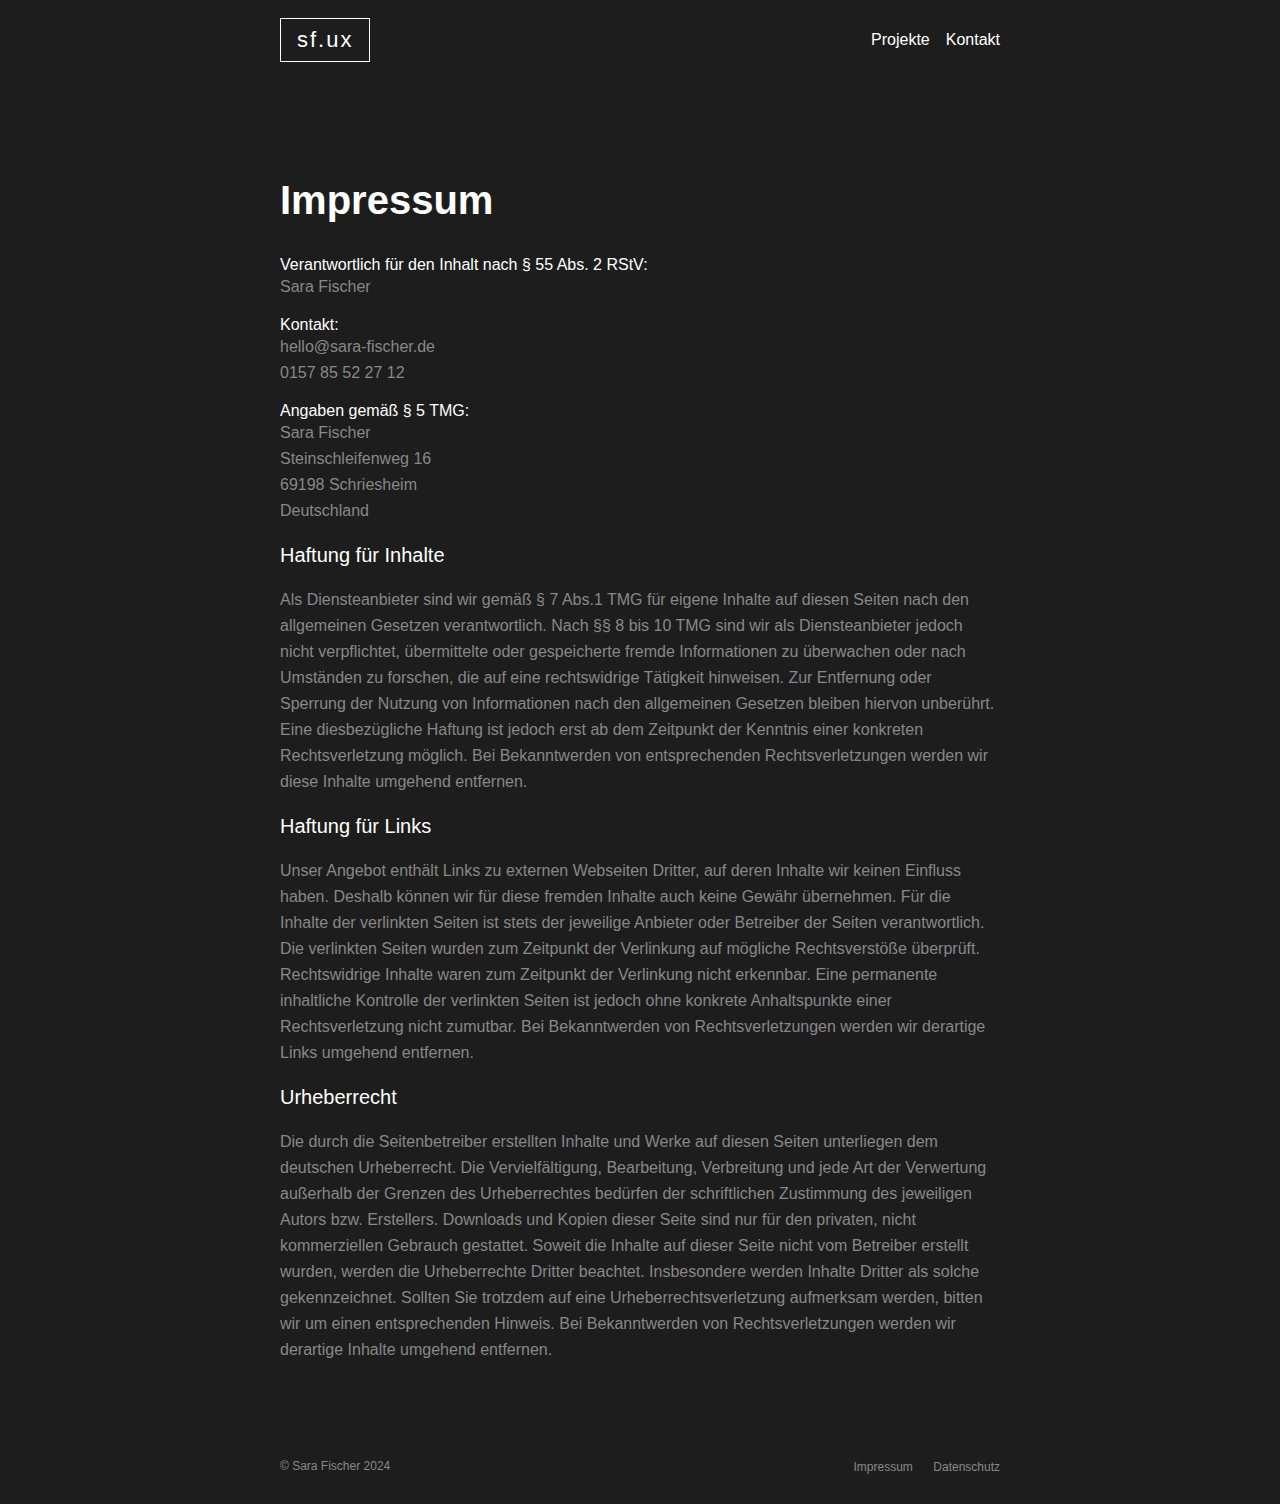
<file: impressum.html>
<!DOCTYPE html>
<html lang="en">
<head>
    <meta charset="UTF-8">
    <meta name="viewport" content="wclassth=device-wclassth, initial-scale=1.0">
    <link rel="stylesheet" type="text/css" href="styles/style.css" />
    <link rel="stylesheet" type="text/css" href="styles/queries.css" /> 
    <title>Sara Fischer | UX Designer | User Researcher | Usability Engineer</title>
</head>
<body>
  <header id="header">
    <div class="header-content clearfix"> 
      <a class="logo" href="index.html">sf.ux</a>
      <div class="links-block">
        <a class="links" href="projects.html">Projekte</a>
        <a class="links" href="contact.html">Kontakt</a>
      </div>
  </header>
      <main class="content">
        <div class="impressum section">
          <h2>Impressum</h2>
          <h4>Verantwortlich für den Inhalt nach § 55 Abs. 2 RStV:</h4>
            <p>Sara Fischer</p>
            
            <h4>Kontakt:</h4>
            <a href="mailto:hello@sara-fischer.de">hello@sara-fischer.de</a><br>
            <a href="tel:+49157 85 52 27 12">0157 85 52 27 12</a></p>
            
            <h4>Angaben gemäß § 5 TMG:</h4>
           <p>Sara Fischer<br>
            Steinschleifenweg 16<br>
            69198 Schriesheim<br>
            Deutschland</p>
            
            <h3>Haftung für Inhalte</h3>
            <p>Als Diensteanbieter sind wir gemäß § 7 Abs.1 TMG für eigene Inhalte auf diesen Seiten nach den allgemeinen Gesetzen verantwortlich. Nach §§ 8 bis 10 TMG sind wir als Diensteanbieter jedoch nicht verpflichtet, übermittelte oder gespeicherte fremde Informationen zu überwachen oder nach Umständen zu forschen, die auf eine rechtswidrige Tätigkeit hinweisen. 
            Zur Entfernung oder Sperrung der Nutzung von Informationen nach den allgemeinen Gesetzen bleiben hiervon unberührt. Eine diesbezügliche Haftung ist jedoch erst ab dem Zeitpunkt der Kenntnis einer konkreten Rechtsverletzung möglich. Bei Bekanntwerden von entsprechenden Rechtsverletzungen werden wir diese Inhalte umgehend entfernen.</p>
            
            <h3>Haftung für Links</h3>
            <p>Unser Angebot enthält Links zu externen Webseiten Dritter, auf deren Inhalte wir keinen Einfluss haben. Deshalb können wir für diese fremden Inhalte auch keine Gewähr übernehmen. Für die Inhalte der verlinkten Seiten ist stets der jeweilige Anbieter oder Betreiber der Seiten verantwortlich. Die verlinkten Seiten wurden zum Zeitpunkt der Verlinkung auf mögliche Rechtsverstöße überprüft.
            Rechtswidrige Inhalte waren zum Zeitpunkt der Verlinkung nicht erkennbar. Eine permanente inhaltliche Kontrolle der verlinkten Seiten ist jedoch ohne konkrete Anhaltspunkte einer Rechtsverletzung nicht zumutbar. Bei Bekanntwerden von Rechtsverletzungen werden wir derartige Links umgehend entfernen.</p>
            
            <h3>Urheberrecht</h3>
            <p>Die durch die Seitenbetreiber erstellten Inhalte und Werke auf diesen Seiten unterliegen dem deutschen Urheberrecht. Die Vervielfältigung, Bearbeitung, Verbreitung und jede Art der Verwertung außerhalb der Grenzen des Urheberrechtes bedürfen der schriftlichen Zustimmung des jeweiligen Autors bzw. Erstellers. Downloads und Kopien dieser Seite sind nur für den privaten, nicht kommerziellen Gebrauch gestattet.
            Soweit die Inhalte auf dieser Seite nicht vom Betreiber erstellt wurden, werden die Urheberrechte Dritter beachtet. Insbesondere werden Inhalte Dritter als solche gekennzeichnet. Sollten Sie trotzdem auf eine Urheberrechtsverletzung aufmerksam werden, bitten wir um einen entsprechenden Hinweis. Bei Bekanntwerden von Rechtsverletzungen werden wir derartige Inhalte umgehend entfernen.</p>
          </div>
          <footer>
            <h4>© Sara Fischer 2024</h4>
              <div class="footer-links">
                <a href="impressum.html">Impressum</a>
                <a href="datenschutz.html">Datenschutz</a>
              </div>
          </footer>
      </main> 
</body>
</html>
</file>
<file: styles/style.css>
html {
  /* Setting a base font size of 10px give us easier rem calculations
     Info: 1rem === 10px, 1.5rem === 15px, 2rem === 20px and so forth
   */
  font-size: 10px;
  scroll-behavior: smooth;
}

/* ------------------------------------------------------------------------------
	 Color
-------------------------------------------------------------------------------*/

:root {
	--primary: #1d1d1d;
	--secondary: #60a6ab;
	--tertiary: #d47979;
	--grey: #888888;
	--white: #ffffff;
	--black: #000000;
  }

/* ------------------------------------------------------------------------------
	 Typography
-------------------------------------------------------------------------------*/
p {
	font-size: 22px;
	line-height: 26px;
	margin: 0 0 16px 0;
	color: var(--grey)
}
h1 {
	font-size: 6.5rem;
	color: var(--grey);
}
h2 {
	font-size: 4rem;
	color: var(--grey);
}
h3 {
	font-size: 2rem;
	color: var(--white);
	font-weight: 400;
}
h4 {
	font-size: 1.6rem;
	color: var(--white);
	font-weight: 400;
}
h5 {
	font-size: 14px;
	color: var(--white);
	font-weight: 400;
}

/* ------------------------------------------------------------------------------
	 Button
-------------------------------------------------------------------------------*/

.btn {
	background-color: #ffffff14;
	color: var(--white);
	font-size: 12px;
	font-weight: 400;
	letter-spacing: 1px;
	border-radius: 4px;
	padding: 8px 12px;
	display: inline-block;
	text-transform: uppercase;
}
.btn:hover, .btn:focus {
	background-color: var(--secondary);
	color: var(--white);
	text-decoration: none;
}
.btn-overlay {
	border: var(--white) solid 1px;
	color: var(--white);
	font-size: 12px;
	font-weight: 400;
	letter-spacing: 1px;
	border-radius: 4px;
	padding: 8px 12px;
	display: inline-block;
	text-transform: uppercase
}
.btn-large {
	padding: 15px 40px;
}

/* ------------------------------------------------------------------------------
	 Animation
-------------------------------------------------------------------------------*/

.animated {
	position: relative;
  }
  .animated-headline{
	color: var(--grey);
	font-family: "Bebas Neue", sans-serif;
	font-size: 4rem;
	font-weight: 400;
  }
  .animated-info {
	min-height: 48px;
	overflow: hidden;
	display: inline-block;
	vertical-align: top;
	min-width: 268px;
	position: relative;
  }
  
  .animated-item {
	color: var(--white);
	font-family: "Bebas Neue", sans-serif;
	font-size: 4rem;
	font-weight: 400;
  }
  
  .animated-item {
	display: block;
	/* line-height: inherit; */
	opacity: 0;
	overflow: hidden;
	position: absolute;
	top: 0px;
	right: 0;
	left: 0;
	animation: BottomTotop 8s cubic-bezier(0.55, 0.06, 0.68, 0.19) infinite 0s;
  }
  .animated-item:nth-child(2n+2) {
	animation-delay: 2s;
  }
  .animated-item:nth-child(3n+3) {
	animation-delay: 4s;
  }
  .animated-item:nth-child(4n+4) {
	animation-delay: 6s;
  }
  
  @keyframes BottomTotop {
	0% {
	  opacity: 0;
	}
	5% {
	  opacity: 0;
	  transform: translateY(0px);
	}
	10% {
	  opacity: 1;
	  transform: translateY(0px);
	}
	25% {
	  opacity: 1;
	  transform: translateY(0px);
	}
	30% {
	  opacity: 0;
	  transform: translateY(-30px);
	}
	80% {
	  opacity: 0;
	}
	100% {
	  opacity: 0;
	}
}

/* ------------------------------------------------------------------------------
	 Components
-------------------------------------------------------------------------------*/

body {
  font-family: "Lato", sans-serif;
  font-weight: 400;
  font-size: 1.6rem;
  /* line-height: 1.5; */
  color: var(--grey);
  margin: 0;
  background-color: var(--primary);
}

a {
  color: var(--white);
  text-decoration: none;
}

i {
	margin-right: 0.8rem;
}

/* a:visited { 
  color: var(--tertiary);
}
*/
a:hover {
  color: var(--secondary);
  text-decoration: underline;
}

#header {
	background-color: var(--primary);
	position: sticky;
	top: 0;
	width: 100%;
	z-index: 99;
	padding: 18px 0;
	/* height: 50px; */
}

#header .header-content {
	display: flex;
	justify-content: space-between;
	margin: 0 auto;
	max-width: 720px;
	/* width: 100%; */
	/* -moz-transition: padding 0.3s;
	-o-transition: padding 0.3s;
	-webkit-transition: padding 0.3s;
	transition: padding 0.3s; */
}
#header .logo {
	font-size: 22px;
	color: var(--white);
	letter-spacing: 2px;
	font-weight: 400;
	float: left;
	text-transform: lowercase;
	text-decoration: none;
	border: var(--white) solid 1px;
	padding: 0 16px;
	line-height: 42px;
}
#header .links {
	margin: auto 0 auto 1.6rem;
}

#header .links-block {
	display: flex;
}

.text-icon {
	display: flex;
	align-items: center;
}

.text-icon:hover {
	text-decoration: underline;
	color: var(--secondary);
}

.text-icon a {
	color: var(--grey);
	margin-right: 0.8rem;
}

.text-icon a:hover {
	color: var(--secondary);
	text-decoration: underline;
  }

/* ------------------------------------------------------------------------------
	 Sections
-------------------------------------------------------------------------------*/

.content {
  margin: 5rem auto 0;
  max-width: 720px;
  padding: 15px;
  border-radius: 5px;
  /* background: var(--secondary); */
}

.section {
	margin-bottom: 8rem;
}

.about-me {
	display: flex;
	margin-top: 2rem;
	align-items: center;
}

.about-me p {
	padding-right: 3rem;
}

.portrait {
	display: block;
	max-width:180px;
	max-height:180px;
	width: auto;
	height: auto;
	border-radius: 50%;
	margin: 0 auto;
}

/* .about-me-text {
	display: flex;
}
*/

.headline {
	color: var(--grey);
	font-family: "Bebas Neue", sans-serif;
	font-size: 4rem;
	font-weight: 400;
  }
.headline-info {
	color: var(--white);
	overflow: hidden;
	min-width: 268px;
	font-family: "Bebas Neue", sans-serif;
	font-size: 4rem;
	font-weight: 400;
  }

.title {
	display: flex;
	justify-content: space-between;
	margin: 0 0 1.6rem 0;
}

.work-content {
	display: block;
	/* justify-content: space-between; */
}

.work-content p {
	font-size: 1.3rem;
	margin: 0;
}

.work-content h4 {
	margin: 0;
}

.work-line {
	margin: 0 0 1.6rem 0;
}

.work-line-headline {
	padding: 4px 0;
	display: flex;
	justify-content: space-between;
	border-bottom: 0.1px dashed var(--grey);
}

.work-line-headline h5 {
	color: var(--grey);
	font-size: 1.4rem;
	margin: 0;
}

.project {
	max-width: 720px;
}

.project .work-line-headline {
	border-bottom: none;
}

/* .project img {
	max-width: 720px;
	margin: 0.8rem 0;
} */

.project-image {
	position: relative;
	width: 100%;
	max-width: 720px;
	margin: auto;
	overflow: hidden;
  }

.content-overlay {
	background: var(--secondary);
	position: absolute;
	height: 99%;
	width: 100%;
	left: 0;
	top: 0;
	bottom: 0;
	right: 0;
	opacity: 0;
	-webkit-transition: all 0.4s ease-in-out 0s;
	-moz-transition: all 0.4s ease-in-out 0s;
	transition: all 0.4s ease-in-out 0s;
  }
  
  .project-image:hover .content-overlay{
	opacity: 0.8;
  }
  
  .content-image{
	width: 100%;
  }

  .content-details {
	position: absolute;
	text-align: center;
	padding-left: 1em;
	padding-right: 1em;
	width: 100%;
	top: 50%;
	left: 50%;
	opacity: 0;
	-webkit-transform: translate(-50%, -50%);
	-moz-transform: translate(-50%, -50%);
	transform: translate(-50%, -50%);
	-webkit-transition: all 0.3s ease-in-out 0s;
	-moz-transition: all 0.3s ease-in-out 0s;
	transition: all 0.3s ease-in-out 0s;
  }
  
  .content:hover .content-details{
	top: 50%;
	left: 50%;
	opacity: 1;
  }
  
  .content-details h3{
	color: var(--white);
	font-weight: 500;
	/* letter-spacing: 0.15em; */
	margin-bottom: 0.5em;
	text-transform: uppercase;
  }
  
  .content-details p{
	color: var(--white);
	font-size: 0.8em;
  }
  
  .fadeIn-bottom{
	top: 80%;
  }
  

footer {
	display: flex;
	justify-content: space-between;
}

footer h4 {
	color: var(--grey);
	font-size: 12px;
}

footer a {
	color: var(--grey);
	font-size: 12px;
	margin: auto;
}

.footer-links {
	margin: auto 0;
}

.footer-links a {
	margin-left: 1.6rem;
}

.impressum p {
	font-size: 1.6rem;
}

.impressum a {
	color: var(--grey);
	line-height: 26px;
}

.impressum a:hover {
	color: var(--secondary);
	text-decoration: underline;
  }

.impressum h2 {
	color: var(--white);
}

.impressum h4 {
	margin: 1.6rem 0 0 0;
}
</file>
<file: styles/queries.css>
@media (max-width: 460px) {
  h1 {
    font-size: 3.5rem;
    line-height: 1.2;
  }
}

@media (max-width: 720px) {
	.header-content {
	  padding: 0 15px 0 15px;
	}
  }


@media (max-width: 460px) {
  .content {
    margin: 0;
  }
}

@media (max-width: 600px) {
	.about-me {
		display: block;
	}
	.about-me p {
		padding: 0px;
	}
}

@media (max-width: 600px) {
	img {
		margin-top: 3rem;
	}
}
</file>
